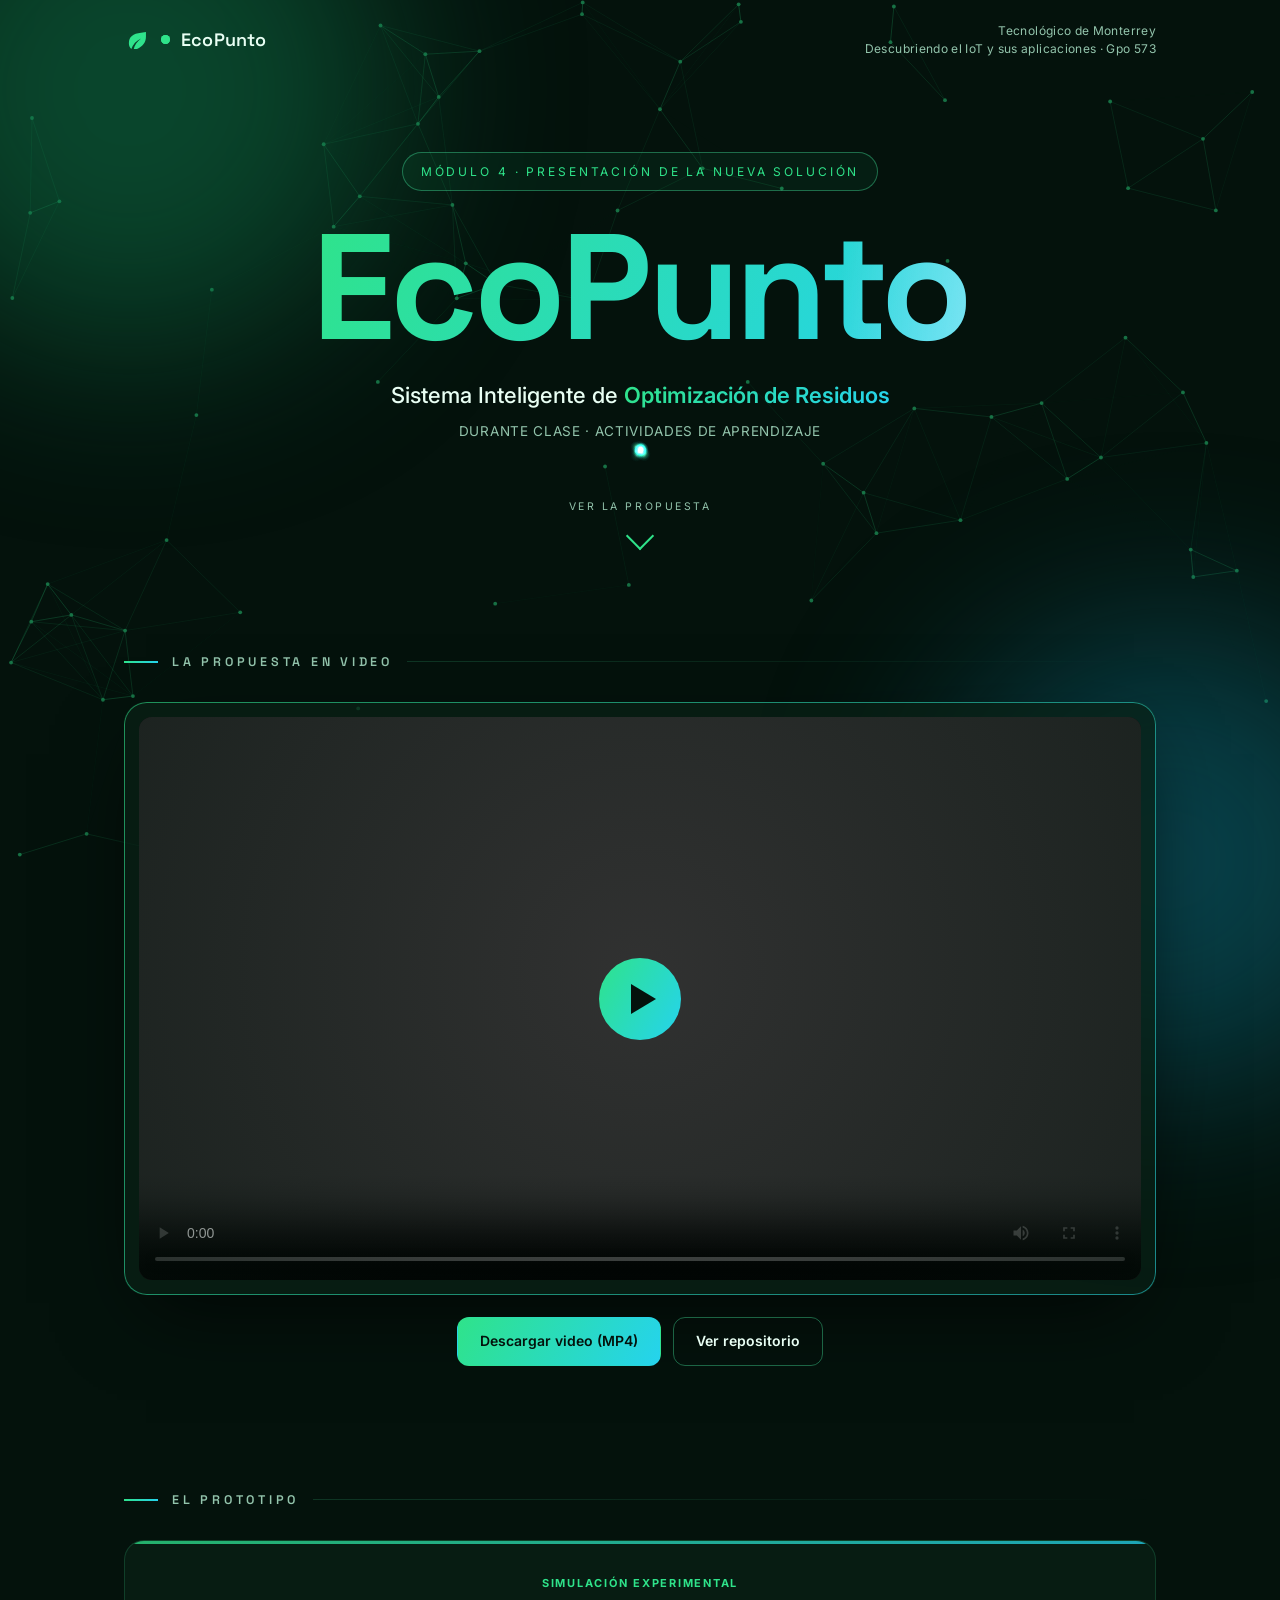
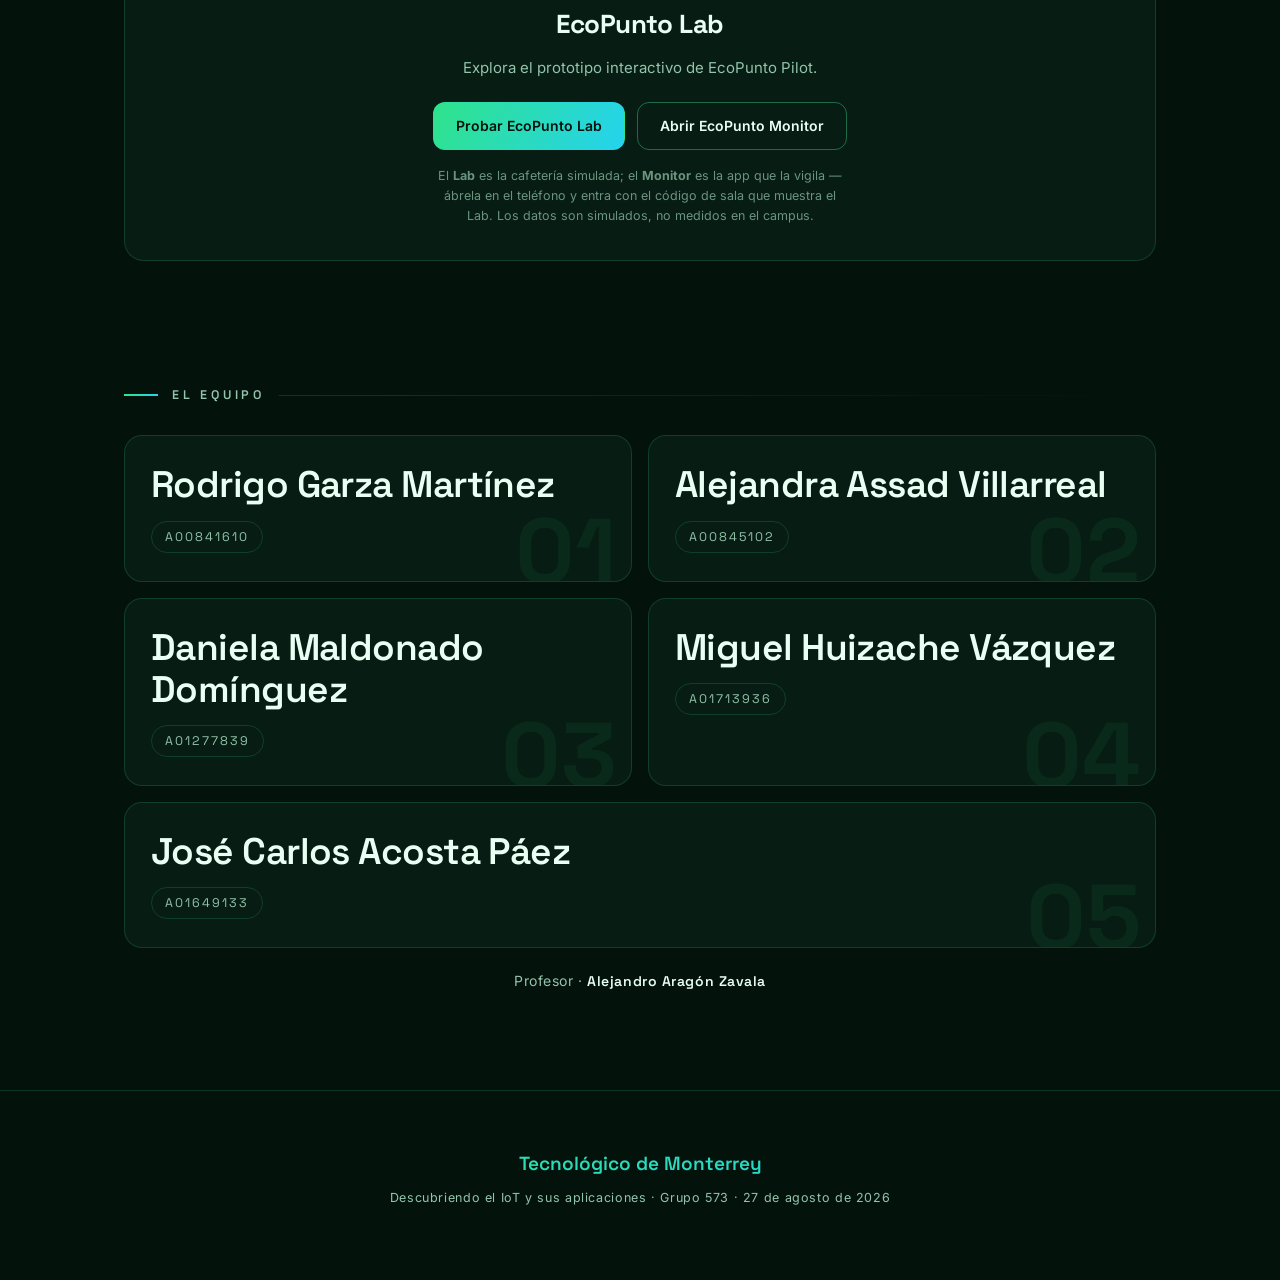
<file: index.html>
<!DOCTYPE html>
<html lang="es">
<head>
<meta charset="UTF-8" />
<meta name="viewport" content="width=device-width, initial-scale=1" />
<title>EcoPunto · Presentación de la nueva solución</title>
<meta name="description" content="EcoPunto — Sistema Inteligente de Optimización de Residuos. Módulo 4 · Descubriendo el IoT y sus aplicaciones · Tecnológico de Monterrey." />
<meta property="og:title" content="EcoPunto — Presentación de la nueva solución" />
<meta property="og:description" content="Sistema Inteligente de Optimización de Residuos · Módulo 4 · Descubriendo el IoT y sus aplicaciones" />
<meta property="og:type" content="video.other" />
<meta property="og:video" content="https://miguelin777.github.io/ecopunto-piloto/ecopunto-piloto-propuesta.mp4" />
<link rel="icon" type="image/svg+xml" href="./favicon.svg" />
<meta name="theme-color" content="#04120c" />
<link rel="preconnect" href="https://fonts.googleapis.com" />
<link rel="preconnect" href="https://fonts.gstatic.com" crossorigin />
<link href="https://fonts.googleapis.com/css2?family=Space+Grotesk:wght@400;500;600;700&family=Inter:wght@400;500;600&display=swap" rel="stylesheet" />
<style>
  :root{
    --bg:#04120c;
    --panel:rgba(9,32,22,.72);
    --line:rgba(64,220,150,.18);
    --line-strong:rgba(64,220,150,.42);
    --text:#e9fff4;
    --muted:#93c4ac;
    --green:#2fe38a;
    --cyan:#25d3ee;
    --grad:linear-gradient(120deg,#2fe38a 0%,#25d3ee 100%);
    --shadow:0 30px 80px -22px rgba(0,0,0,.72);
  }
  *{box-sizing:border-box;margin:0;padding:0}
  html{scroll-behavior:smooth}
  body{
    background:var(--bg);
    color:var(--text);
    font-family:"Inter",system-ui,-apple-system,"Segoe UI",Roboto,sans-serif;
    line-height:1.6;
    overflow-x:hidden;
    -webkit-font-smoothing:antialiased;
  }

  /* ---- animated backdrop ---- */
  #net{position:fixed;inset:0;z-index:0;display:block;opacity:.5}
  .glow{position:fixed;z-index:0;border-radius:50%;filter:blur(95px);opacity:.5;pointer-events:none}
  .glow.g1{width:520px;height:520px;background:#0f7a4d;top:-170px;left:-130px;animation:float1 17s ease-in-out infinite}
  .glow.g2{width:460px;height:460px;background:#0c6f86;bottom:-190px;right:-120px;animation:float2 21s ease-in-out infinite}
  @keyframes float1{50%{transform:translate(120px,90px) scale(1.12)}}
  @keyframes float2{50%{transform:translate(-110px,-60px) scale(1.08)}}

  #bar{position:fixed;top:0;left:0;height:3px;width:0;background:var(--grad);z-index:60;box-shadow:0 0 16px rgba(47,227,138,.7);transition:width .1s linear}

  .wrap{position:relative;z-index:2;max-width:1080px;margin:0 auto;padding:0 24px}

  /* ---- top bar ---- */
  header.top{
    position:relative;z-index:3;display:flex;justify-content:space-between;align-items:center;gap:18px;
    max-width:1080px;margin:0 auto;padding:22px 24px;
  }
  .mark{display:flex;align-items:center;gap:11px;font-family:"Space Grotesk",sans-serif;font-weight:600;font-size:18px;letter-spacing:.01em}
  .mark svg{width:26px;height:26px;flex:none}
  .mark .dot{position:relative;width:9px;height:9px;border-radius:50%;background:var(--green)}
  .mark .dot::after{content:"";position:absolute;inset:0;border-radius:50%;background:var(--green);animation:ping 2.6s cubic-bezier(0,0,.2,1) infinite}
  @keyframes ping{0%{transform:scale(1);opacity:.7}80%,100%{transform:scale(3.6);opacity:0}}
  .top .inst{font-size:12px;color:var(--muted);text-align:right;letter-spacing:.03em;line-height:1.5}

  /* ---- hero ---- */
  .hero{padding:72px 0 44px;text-align:center}
  .kicker{
    display:inline-flex;align-items:center;gap:10px;font-size:12px;letter-spacing:.24em;text-transform:uppercase;
    color:var(--green);border:1px solid var(--line-strong);border-radius:999px;padding:9px 18px;margin-bottom:26px;
    background:rgba(47,227,138,.06);
  }
  h1.title{
    font-family:"Space Grotesk",sans-serif;font-weight:700;font-size:clamp(58px,14vw,150px);line-height:.94;letter-spacing:-.03em;
    background:var(--grad);-webkit-background-clip:text;background-clip:text;color:transparent;position:relative;display:inline-block;
  }
  h1.title::after{
    content:attr(data-text);position:absolute;left:0;top:0;
    background:linear-gradient(100deg,transparent 32%,rgba(255,255,255,.8) 50%,transparent 68%);
    -webkit-background-clip:text;background-clip:text;color:transparent;
    background-size:250% 100%;animation:sheen 6.5s ease-in-out infinite;
  }
  @keyframes sheen{0%,55%{background-position:150% 0}100%{background-position:-150% 0}}
  .tag{margin-top:20px;font-size:clamp(16px,2.4vw,22px);font-weight:500}
  .tag b{background:var(--grad);-webkit-background-clip:text;background-clip:text;color:transparent;font-weight:600}
  .sub{margin-top:8px;color:var(--muted);font-size:13.5px;letter-spacing:.05em;text-transform:uppercase}
  .cue{margin-top:56px;display:inline-flex;flex-direction:column;align-items:center;gap:10px;color:var(--muted);font-size:10.5px;letter-spacing:.24em;text-transform:uppercase}
  .cue .arrow{width:20px;height:20px;border-right:2px solid var(--green);border-bottom:2px solid var(--green);transform:rotate(45deg);animation:bob 1.9s ease-in-out infinite}
  @keyframes bob{50%{transform:rotate(45deg) translate(4px,4px)}}

  section{padding:62px 0;position:relative;z-index:2}
  .label{display:flex;align-items:center;gap:14px;margin-bottom:30px;font-family:"Space Grotesk",sans-serif;font-weight:600;font-size:12.5px;letter-spacing:.3em;text-transform:uppercase;color:var(--muted)}
  .label::before{content:"";width:34px;height:2px;background:var(--grad);flex:none}
  .label::after{content:"";flex:1;height:1px;background:linear-gradient(90deg,var(--line),transparent)}

  /* ---- video ---- */
  .stage{position:relative;border-radius:22px;padding:14px;background:var(--panel);border:1px solid var(--line);box-shadow:var(--shadow)}
  .stage::before{
    content:"";position:absolute;inset:-1px;border-radius:23px;padding:1px;background:var(--grad);
    -webkit-mask:linear-gradient(#000 0 0) content-box,linear-gradient(#000 0 0);-webkit-mask-composite:xor;
    mask:linear-gradient(#000 0 0) content-box,linear-gradient(#000 0 0);mask-composite:exclude;opacity:.5;pointer-events:none;
  }
  .stage video{display:block;width:100%;border-radius:13px;background:#000;aspect-ratio:16/9}
  .playbtn{
    position:absolute;inset:14px;display:flex;align-items:center;justify-content:center;border-radius:13px;cursor:pointer;
    background:radial-gradient(circle at 50% 45%,rgba(4,18,12,.05),rgba(4,18,12,.5));transition:opacity .45s ease;
  }
  .playbtn.hidden{opacity:0;pointer-events:none}
  .playbtn i{
    width:82px;height:82px;border-radius:50%;background:var(--grad);display:flex;align-items:center;justify-content:center;
    animation:ring 2.8s ease-out infinite;
  }
  @keyframes ring{0%{box-shadow:0 0 0 0 rgba(47,227,138,.45)}70%{box-shadow:0 0 0 32px rgba(47,227,138,0)}100%{box-shadow:0 0 0 0 rgba(47,227,138,0)}}
  .playbtn i::before{content:"";border-style:solid;border-width:15px 0 15px 25px;border-color:transparent transparent transparent #04120c;margin-left:6px}
  .actions{display:flex;gap:12px;flex-wrap:wrap;justify-content:center;margin-top:22px}
  .btn{
    text-decoration:none;font-weight:600;font-size:14px;padding:12px 22px;border-radius:12px;border:1px solid var(--line-strong);
    color:var(--text);display:inline-flex;align-items:center;gap:9px;transition:transform .16s ease,border-color .16s ease,background .16s ease;
  }
  .btn:hover{transform:translateY(-2px);border-color:var(--green)}
  .btn.primary{background:var(--grad);color:#04120c;border-color:transparent}

  /* ---- prototipo ---- */
  .proto{
    position:relative;padding:34px 30px;border-radius:20px;background:var(--panel);border:1px solid var(--line);
    text-align:center;overflow:hidden;
  }
  .proto::after{
    content:"";position:absolute;left:0;top:0;width:100%;height:3px;background:var(--grad);opacity:.75;
  }
  .proto .tagx{font-size:11px;font-weight:700;letter-spacing:.16em;text-transform:uppercase;color:var(--green);margin-bottom:12px}
  .proto h3{margin:0 0 10px;font-family:"Space Grotesk",sans-serif;font-size:26px;font-weight:700;letter-spacing:-.02em}
  .proto p{margin:0 auto 22px;max-width:52ch;color:var(--muted);font-size:15px;line-height:1.6}
  .proto .note{margin-top:16px;margin-bottom:0;font-size:12.5px;color:rgba(147,196,172,.72)}
  @media (max-width:640px){ .proto{padding:26px 20px} .proto h3{font-size:22px} }

  /* ---- team ---- */
  .team{display:grid;grid-template-columns:repeat(2,1fr);gap:16px}
  .member{
    position:relative;padding:28px 26px;border-radius:18px;background:var(--panel);border:1px solid var(--line);
    overflow:hidden;transition:transform .28s cubic-bezier(.2,.7,.2,1),border-color .28s ease;
  }
  .member:nth-child(5){grid-column:1 / -1}
  .member::after{content:"";position:absolute;left:0;top:0;height:100%;width:3px;background:var(--grad);transform:scaleY(0);transform-origin:top;transition:transform .38s ease}
  .member:hover{transform:translateY(-5px);border-color:var(--line-strong)}
  .member:hover::after{transform:scaleY(1)}
  .member .num{position:absolute;right:14px;bottom:-16px;font-family:"Space Grotesk",sans-serif;font-weight:700;font-size:92px;line-height:1;color:rgba(47,227,138,.07)}
  .member .name{
    position:relative;font-family:"Space Grotesk",sans-serif;font-weight:600;font-size:clamp(24px,3.6vw,37px);
    letter-spacing:-.015em;line-height:1.14;
  }
  .member:hover .name{background:var(--grad);-webkit-background-clip:text;background-clip:text;color:transparent}
  .member .mat{
    position:relative;margin-top:14px;display:inline-block;font-family:"Space Grotesk",sans-serif;font-size:12.5px;
    letter-spacing:.16em;color:var(--muted);border:1px solid var(--line);border-radius:999px;padding:5px 13px;
  }
  .prof{margin-top:22px;text-align:center;color:var(--muted);font-size:14px;letter-spacing:.04em}
  .prof b{color:var(--text);font-family:"Space Grotesk",sans-serif;font-weight:600}

  /* ---- footer ---- */
  footer{position:relative;z-index:2;text-align:center;padding:58px 24px 72px;border-top:1px solid var(--line);margin-top:36px}
  footer .big{font-family:"Space Grotesk",sans-serif;font-weight:600;font-size:19px;background:var(--grad);-webkit-background-clip:text;background-clip:text;color:transparent}
  footer .meta{margin-top:8px;color:var(--muted);font-size:12.5px;letter-spacing:.05em}

  /* ---- entrance animation ----
     Content is VISIBLE by default. The fade-up is a pure-CSS enhancement that
     only engages when the user has no reduced-motion preference, so the page can
     never get stuck blank if animations don't run. */
  @keyframes rise{from{opacity:0;transform:translateY(26px)}to{opacity:1;transform:none}}
  @media (prefers-reduced-motion:no-preference){
    .reveal{opacity:0;animation:rise .8s cubic-bezier(.2,.7,.2,1) both}
    .hero .kicker{animation-delay:.05s}
    .hero .title{animation-delay:.12s;animation-duration:.9s}
    .hero .tag{animation-delay:.24s}
    .hero .sub{animation-delay:.34s}
    .hero .cue{animation-delay:.5s}
    #video .label{animation-delay:.1s}
    #video .stage{animation-delay:.18s}
    #video .actions{animation-delay:.28s}
    #equipo .label{animation-delay:.1s}
    .team .member:nth-child(1){animation-delay:.12s}
    .team .member:nth-child(2){animation-delay:.19s}
    .team .member:nth-child(3){animation-delay:.26s}
    .team .member:nth-child(4){animation-delay:.33s}
    .team .member:nth-child(5){animation-delay:.4s}
    #equipo .prof{animation-delay:.48s}
  }

  @media (max-width:720px){
    .team{grid-template-columns:1fr}
    .member:nth-child(5){grid-column:auto}
    header.top .inst{display:none}
    .hero{padding:52px 0 34px}
    .kicker{border:none;background:none;padding:0;font-size:11px;letter-spacing:.16em;line-height:1.7;margin-bottom:22px}
    .member .num{font-size:74px}
    section{padding:52px 0}
  }
  @media (max-width:420px){
    .member .name{font-size:22px}
  }
  @media (prefers-reduced-motion:reduce){
    #net{display:none}
  }

  /* ---- comet cursor (pointers with a fine device only) ---- */
  #comet,#cometTrail{position:fixed;left:0;top:0;pointer-events:none;z-index:9999}
  #comet{width:0;height:0;opacity:0;transition:opacity .3s ease}
  #comet i{
    position:absolute;left:0;top:0;display:block;width:15px;height:15px;margin:-7.5px 0 0 -7.5px;border-radius:50%;
    background:radial-gradient(circle at 50% 50%,#ffffff 0%,#8affce 38%,rgba(47,227,138,0) 74%);
    box-shadow:0 0 12px 3px rgba(47,227,138,.6),0 0 34px 10px rgba(37,211,238,.28);
    transition:transform .22s cubic-bezier(.2,.7,.2,1),background .22s ease,box-shadow .22s ease;
  }
  #comet.hot i{
    transform:scale(2.9);
    background:radial-gradient(circle at 50% 50%,rgba(255,255,255,.10) 0%,rgba(138,255,206,.14) 46%,rgba(37,211,238,0) 74%);
    box-shadow:0 0 0 1.6px rgba(138,255,206,.9),0 0 22px 6px rgba(47,227,138,.4);
  }
  #comet.click i{transform:scale(.55)}
  #cometTrail{width:100vw;height:100vh}
  @media (pointer:fine) and (hover:hover){
    html.comet body{cursor:none}
    html.comet a,html.comet button,html.comet .btn,html.comet [role="button"],html.comet .member,html.comet .cue{cursor:none}
    html.comet video{cursor:auto}
  }
  @media (prefers-reduced-motion:reduce){
    #cometTrail{display:none}
  }
</style>
</head>
<body>
<div id="bar"></div>
<canvas id="net"></canvas>
<div class="glow g1"></div>
<div class="glow g2"></div>
<canvas id="cometTrail" aria-hidden="true"></canvas>
<div id="comet" aria-hidden="true"><i></i></div>

<header class="top">
  <div class="mark">
    <svg viewBox="0 0 32 32" fill="none" aria-hidden="true">
      <defs><linearGradient id="lg" x1="0" y1="0" x2="32" y2="32">
        <stop offset="0" stop-color="#2fe38a"/><stop offset="1" stop-color="#25d3ee"/>
      </linearGradient></defs>
      <path d="M16 27c7-3 11-8 11-15V6l-6 1C11 8 6 12 6 20c0 3 1 5 3 7 2-6 6-10 12-13-5 4-8 8-9 13Z" fill="url(#lg)"/>
    </svg>
    <span class="dot"></span> EcoPunto
  </div>
  <div class="inst">Tecnológico de Monterrey<br />Descubriendo el IoT y sus aplicaciones · Gpo 573</div>
</header>

<div class="wrap">
  <section class="hero">
    <div class="kicker reveal">Módulo 4 · Presentación de la nueva solución</div>
    <h1 class="title reveal" data-text="EcoPunto">EcoPunto</h1>
    <p class="tag reveal">Sistema Inteligente de <b>Optimización de Residuos</b></p>
    <p class="sub reveal">Durante clase · Actividades de aprendizaje</p>
    <div class="cue reveal">Ver la propuesta <span class="arrow"></span></div>
  </section>

  <section id="video">
    <div class="label reveal">La propuesta en video</div>
    <div class="stage reveal">
      <video id="v" controls preload="metadata" playsinline>
        <source src="ecopunto-piloto-propuesta.mp4#t=0.1" type="video/mp4" />
        Tu navegador no puede reproducir el video.
        <a href="ecopunto-piloto-propuesta.mp4">Descárgalo aquí</a>.
      </video>
      <div class="playbtn" id="pb" role="button" aria-label="Reproducir video"><i></i></div>
    </div>
    <div class="actions reveal">
      <a class="btn primary" href="ecopunto-piloto-propuesta.mp4" download>Descargar video (MP4)</a>
      <a class="btn" href="https://github.com/miguelin777/ecopunto-piloto" target="_blank" rel="noopener">Ver repositorio</a>
    </div>
  </section>

  <section id="prototipo">
    <div class="label reveal">El prototipo</div>
    <div class="proto reveal">
      <div class="tagx">Simulación experimental</div>
      <h3>EcoPunto Lab</h3>
      <p>Explora el prototipo interactivo de EcoPunto Pilot.</p>
      <div class="actions">
        <a class="btn primary" href="./lab/">Probar EcoPunto Lab</a>
        <a class="btn" href="./app/">Abrir EcoPunto Monitor</a>
      </div>
      <p class="note">
        El <b>Lab</b> es la cafetería simulada; el <b>Monitor</b> es la app que la vigila — ábrela en el
        teléfono y entra con el código de sala que muestra el Lab. Los datos son simulados, no medidos en el campus.
      </p>
    </div>
  </section>

  <section id="equipo">
    <div class="label reveal">El equipo</div>
    <div class="team">
      <div class="member reveal"><span class="num">01</span><div class="name">Rodrigo Garza Martínez</div><span class="mat">A00841610</span></div>
      <div class="member reveal"><span class="num">02</span><div class="name">Alejandra Assad Villarreal</div><span class="mat">A00845102</span></div>
      <div class="member reveal"><span class="num">03</span><div class="name">Daniela Maldonado Domínguez</div><span class="mat">A01277839</span></div>
      <div class="member reveal"><span class="num">04</span><div class="name">Miguel Huizache Vázquez</div><span class="mat">A01713936</span></div>
      <div class="member reveal"><span class="num">05</span><div class="name">José Carlos Acosta Páez</div><span class="mat">A01649133</span></div>
    </div>
    <p class="prof reveal">Profesor · <b>Alejandro Aragón Zavala</b></p>
  </section>
</div>

<footer>
  <div class="big">Tecnológico de Monterrey</div>
  <div class="meta">Descubriendo el IoT y sus aplicaciones · Grupo 573 · 27 de agosto de 2026</div>
</footer>

<script>
  (function(){
    var rm = matchMedia('(prefers-reduced-motion:reduce)').matches;

    /* scroll progress */
    var bar = document.getElementById('bar');
    addEventListener('scroll', function(){
      var d = document.documentElement;
      var p = d.scrollTop / (d.scrollHeight - d.clientHeight || 1);
      bar.style.width = (p * 100) + '%';
    }, {passive:true});

    /* custom play button */
    var v = document.getElementById('v'), pb = document.getElementById('pb');
    pb.addEventListener('click', function(){ v.play(); });
    v.addEventListener('play', function(){ pb.classList.add('hidden'); });
    v.addEventListener('pause', function(){ if(v.currentTime === 0 || v.ended) pb.classList.remove('hidden'); });

    /* ---- IoT network canvas ---- */
    if(rm) return;
    var c = document.getElementById('net'), x = c.getContext('2d');
    var w, h, dpr, nodes, raf, mouse = {x:-9999, y:-9999};

    function size(){
      dpr = Math.min(devicePixelRatio || 1, 2);
      w = c.width = innerWidth * dpr;
      h = c.height = innerHeight * dpr;
      c.style.width = innerWidth + 'px';
      c.style.height = innerHeight + 'px';
      var n = innerWidth < 720 ? 34 : innerWidth < 1100 ? 54 : 76;
      nodes = [];
      for(var i=0;i<n;i++) nodes.push({
        x:Math.random()*w, y:Math.random()*h,
        vx:(Math.random()-.5)*.22*dpr, vy:(Math.random()-.5)*.22*dpr
      });
    }
    function tick(){
      x.clearRect(0,0,w,h);
      var R = 150 * dpr, i, j;
      for(i=0;i<nodes.length;i++){
        var n = nodes[i];
        n.x += n.vx; n.y += n.vy;
        if(n.x < 0 || n.x > w) n.vx *= -1;
        if(n.y < 0 || n.y > h) n.vy *= -1;
      }
      for(i=0;i<nodes.length;i++){
        var a = nodes[i];
        for(j=i+1;j<nodes.length;j++){
          var b = nodes[j];
          var dx = a.x-b.x, dy = a.y-b.y, d = Math.sqrt(dx*dx+dy*dy);
          if(d < R){
            var o = (1 - d/R) * .5;
            x.strokeStyle = 'rgba(47,227,138,' + o + ')';
            x.lineWidth = dpr;
            x.beginPath(); x.moveTo(a.x,a.y); x.lineTo(b.x,b.y); x.stroke();
          }
        }
        var mdx = a.x-mouse.x, mdy = a.y-mouse.y;
        var near = (mdx*mdx + mdy*mdy) < (130*dpr)*(130*dpr);
        x.fillStyle = near ? '#25d3ee' : 'rgba(47,227,138,.9)';
        x.beginPath(); x.arc(a.x, a.y, (near ? 3.2 : 1.9) * dpr, 0, 7); x.fill();
      }
      raf = requestAnimationFrame(tick);
    }
    size(); tick();
    addEventListener('resize', function(){ cancelAnimationFrame(raf); size(); tick(); });
    addEventListener('mousemove', function(e){ mouse.x = e.clientX * dpr; mouse.y = e.clientY * dpr; });
    addEventListener('mouseout', function(){ mouse.x = mouse.y = -9999; });
    document.addEventListener('visibilitychange', function(){
      if(document.hidden) cancelAnimationFrame(raf); else tick();
    });
  })();

  /* ---- comet cursor ---- */
  (function(){
    if(!(matchMedia('(pointer:fine)').matches && matchMedia('(hover:hover)').matches)) return;
    var reduce = matchMedia('(prefers-reduced-motion:reduce)').matches;
    var root = document.documentElement;
    var comet = document.getElementById('comet');
    var cv = document.getElementById('cometTrail');
    var cx = cv.getContext('2d');
    root.classList.add('comet');

    var dpr = Math.min(devicePixelRatio || 1, 2);
    function resize(){
      dpr = Math.min(devicePixelRatio || 1, 2);
      cv.width = innerWidth * dpr; cv.height = innerHeight * dpr;
      cv.style.width = innerWidth + 'px'; cv.style.height = innerHeight + 'px';
    }
    resize();
    addEventListener('resize', resize);

    var mx = innerWidth / 2, my = innerHeight / 2;
    var hx = mx, hy = my, px = mx, py = my;
    var parts = [], started = false, raf2;

    addEventListener('mousemove', function(e){
      mx = e.clientX; my = e.clientY;
      if(!started){ started = true; hx = px = mx; hy = py = my; }
      comet.style.opacity = '1';
    }, {passive:true});
    document.addEventListener('mouseleave', function(){ comet.style.opacity = '0'; });
    document.addEventListener('mouseenter', function(){ comet.style.opacity = '1'; });
    addEventListener('mousedown', function(){ comet.classList.add('click'); });
    addEventListener('mouseup', function(){ comet.classList.remove('click'); });

    var HOT = 'a,button,.btn,[role="button"],.member,.cue,#pb';
    document.addEventListener('mouseover', function(e){
      if(e.target.closest && e.target.closest(HOT)) comet.classList.add('hot');
    });
    document.addEventListener('mouseout', function(e){
      var to = e.relatedTarget;
      if(e.target.closest && e.target.closest(HOT) && !(to && to.closest && to.closest(HOT)))
        comet.classList.remove('hot');
    });

    function frame(){
      hx += (mx - hx) * 0.22;
      hy += (my - hy) * 0.22;
      var vx = hx - px, vy = hy - py;
      px = hx; py = hy;
      comet.style.transform = 'translate3d(' + hx + 'px,' + hy + 'px,0)';

      if(!reduce){
        var hot = comet.classList.contains('hot');
        var speed = Math.sqrt(vx*vx + vy*vy);
        var count = 1 + Math.min(3, Math.floor(speed / 6));
        for(var i=0;i<count;i++){
          var t = i / count;
          parts.push({
            x: (hx - vx * t) * dpr,
            y: (hy - vy * t) * dpr,
            vx: (-vx * 0.10 + (Math.random()-0.5) * 0.7) * dpr,
            vy: (-vy * 0.10 + (Math.random()-0.5) * 0.7) * dpr,
            life: 1,
            r: (hot ? 2.7 : 1.9) * dpr * (0.7 + Math.random() * 0.6)
          });
        }
        if(parts.length > 100) parts.splice(0, parts.length - 100);

        cx.clearRect(0, 0, cv.width, cv.height);
        cx.globalCompositeOperation = 'lighter';
        for(var j=parts.length-1;j>=0;j--){
          var p = parts[j];
          p.x += p.vx; p.y += p.vy; p.life -= 0.045;
          if(p.life <= 0){ parts.splice(j, 1); continue; }
          var a = p.life, rad = p.r * 3.2;
          var g = cx.createRadialGradient(p.x, p.y, 0, p.x, p.y, rad);
          g.addColorStop(0, 'rgba(190,255,225,' + (a * 0.9) + ')');
          g.addColorStop(0.4, 'rgba(47,227,138,' + (a * 0.5) + ')');
          g.addColorStop(1, 'rgba(37,211,238,0)');
          cx.fillStyle = g;
          cx.beginPath(); cx.arc(p.x, p.y, rad, 0, 7); cx.fill();
        }
        cx.globalCompositeOperation = 'source-over';
      }
      raf2 = requestAnimationFrame(frame);
    }
    raf2 = requestAnimationFrame(frame);
    document.addEventListener('visibilitychange', function(){
      if(document.hidden){ cancelAnimationFrame(raf2); }
      else { raf2 = requestAnimationFrame(frame); }
    });
  })();
</script>
</body>
</html>
</file>
